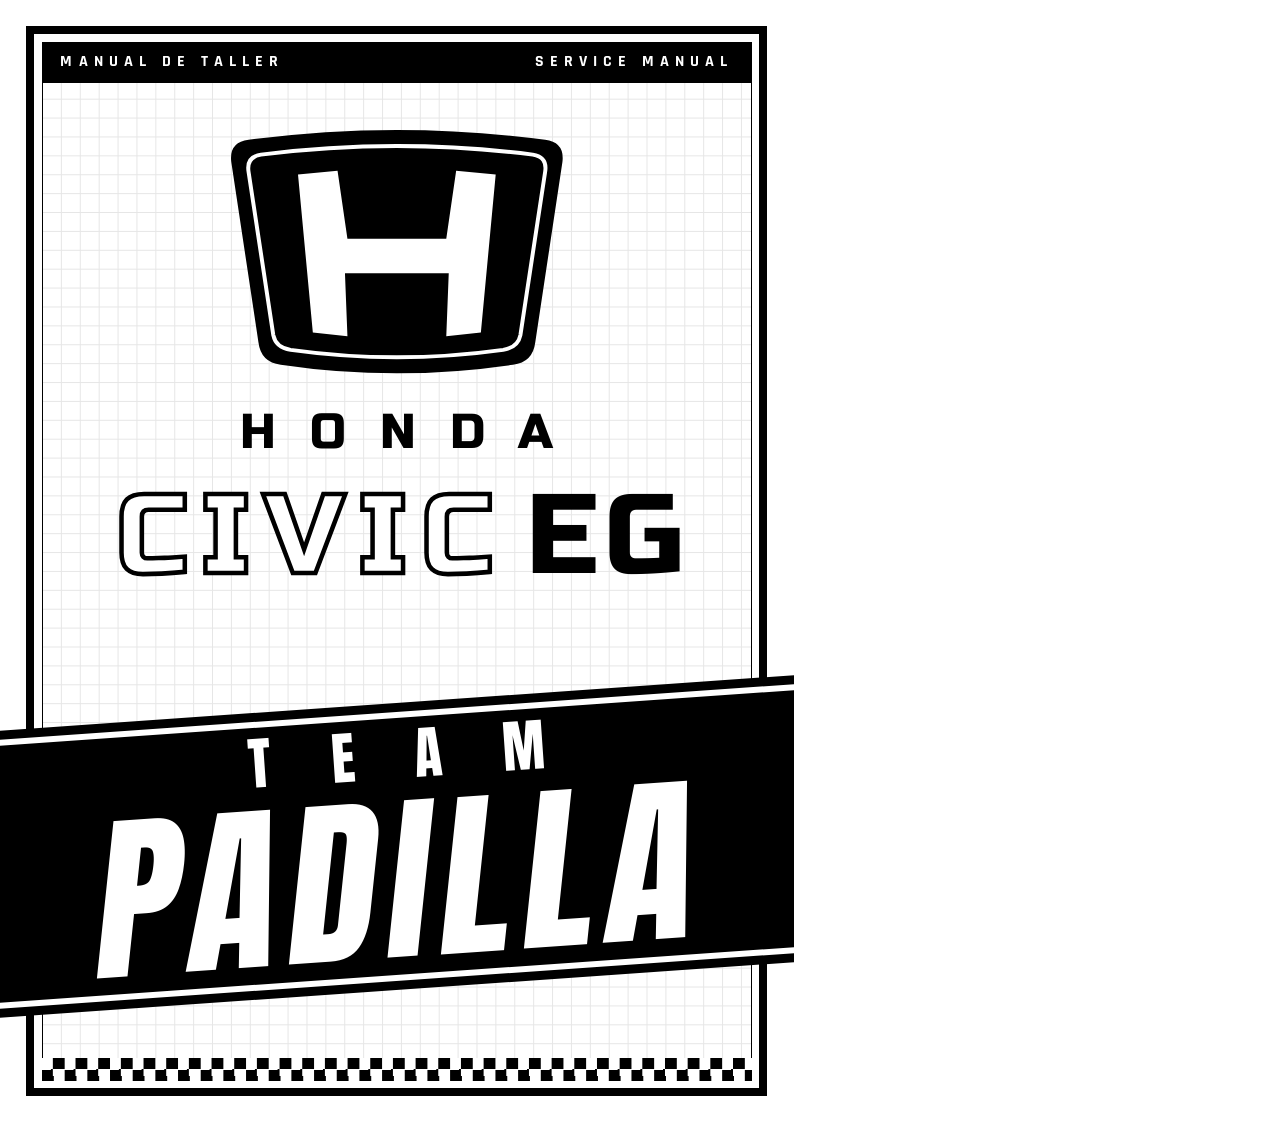
<file: manual-k20/portada/portada.html>
<!doctype html>
<html lang="es"><head><meta charset="utf-8">
<link rel="stylesheet" href="fuentes-local.css">
<style>
@page{size:A4;margin:0}
*{box-sizing:border-box;margin:0;padding:0}
html,body{width:210mm;height:297mm;background:#fff;color:#000;-webkit-print-color-adjust:exact;print-color-adjust:exact}
.page{position:relative;width:210mm;height:297mm;overflow:hidden;font-family:Rajdhani,sans-serif}
.marco{position:absolute;inset:7mm;border:2.2mm solid #000}
.marco2{position:absolute;inset:11mm;border:.4mm solid #000}
.rejilla{position:absolute;inset:11mm;background-image:linear-gradient(#e6e6e6 .2mm,transparent .2mm),linear-gradient(90deg,#e6e6e6 .2mm,transparent .2mm);background-size:5mm 5mm}
.top{position:absolute;left:11mm;right:11mm;top:11mm;height:11mm;background:#000;color:#fff;display:flex;justify-content:space-between;align-items:center;padding:0 5mm;font:700 4.2mm/1 Rajdhani;letter-spacing:1.6mm}
.c{position:absolute;left:0;right:0;text-align:center}
.emb{top:33mm}
.eg{color:#000;-webkit-text-stroke:0;margin-left:5mm;letter-spacing:2mm}
.honda{top:108mm;font:400 13mm/1 'Russo One';letter-spacing:9mm;padding-left:9mm}
.civic{top:127mm;font:400 30mm/1 'Russo One';letter-spacing:4mm;padding-left:4mm;color:#fff;-webkit-text-stroke:1.2mm #000}
.sub{top:105.5mm;font:700 5.2mm/1 Rajdhani;letter-spacing:1.5mm}
.sub b{background:#000;color:#fff;padding:.8mm 2.5mm;margin:0 1.5mm}
.banda{position:absolute;left:-6mm;right:-6mm;top:186mm;height:76mm;background:#000;transform:skewY(-4deg)}
.banda:before,.banda:after{content:"";position:absolute;left:0;right:0;height:1.6mm;background:#fff}
.banda:before{top:2.4mm}.banda:after{bottom:2.4mm}
.team{top:192mm;font:400 15mm/1 Anton;letter-spacing:16mm;color:#fff;transform:rotate(-4deg);padding-left:16mm}
.padilla{top:208mm;font:400 48mm/1.05 Anton;letter-spacing:3mm;color:#fff;transform:rotate(-4deg) skewX(-10deg);padding-left:3mm}
.coche{top:180mm;left:0;right:0}
.badges{top:224.5mm;display:flex;justify-content:center;gap:3mm}
.bd{border:.7mm solid #000;font:700 4.8mm/1 Rajdhani;letter-spacing:1.2mm;padding:1.6mm 3mm 1.2mm}
.bd.n{background:#000;color:#fff}
.cap{position:absolute;left:20mm;right:20mm;top:236mm;display:grid;grid-template-columns:1fr 1fr;column-gap:10mm;row-gap:.8mm;font:600 3.6mm/1.1 Rajdhani;letter-spacing:.3mm}
.cap span{display:flex;gap:2mm;border-bottom:.25mm dotted #000;padding-bottom:.6mm}
.cap i{font-style:normal;font-weight:700;width:6mm}
.datos{position:absolute;left:20mm;right:20mm;top:265.5mm;display:grid;grid-template-columns:1.2fr 1fr 1.4fr;gap:5mm;font:700 3.2mm/1 Rajdhani;letter-spacing:.6mm}
.datos div{border-bottom:.4mm solid #000;padding-bottom:6mm}
.cuadros{position:absolute;bottom:11mm;left:11mm;right:11mm;height:6mm;background-image:conic-gradient(#000 25%,#fff 0 50%,#000 0 75%,#fff 0);background-size:6mm 6mm}
.esq{position:absolute;font:700 2.8mm/1 Rajdhani;letter-spacing:.8mm}
</style></head><body><div class="page">
<div class="rejilla"></div>
<div class="marco"></div><div class="marco2"></div>
<div class="top"><span>MANUAL DE TALLER</span><span>SERVICE MANUAL</span></div>

<!-- Emblema -->
<div class="c emb"><svg width="92mm" height="68mm" viewBox="0 0 140 104">
  <path d="M10 6 Q70 -2 130 6 Q138 7 137 15 L126 88 Q125 96 117 97 Q70 104 23 97 Q15 96 14 88 L3 15 Q2 7 10 6 Z" fill="#000"/>
  <path d="M15 12 Q70 5 125 12 Q131 13 130 19 L120 85 Q119 90 113 91 Q70 97 27 91 Q21 90 20 85 L10 19 Q9 13 15 12 Z" fill="none" stroke="#fff" stroke-width="1.6"/>
  <path d="M30 20 L46 18.5 L50 46 L90 46 L94 18.5 L110 20 L104 84 L90 85.5 L91 60 L49 60 L50 85.5 L36 84 Z" fill="#fff"/>
</svg></div>

<div class="c honda">HONDA</div>
<div class="c civic">CIVIC<span class="eg">EG</span></div>


<div class="banda"></div>
<div class="c team">TEAM</div>
<div class="c padilla">PADILLA</div>






<div class="cuadros"></div>
</div></body></html>
</file>
<file: manual-k20/portada/fuentes-local.css>
/* vietnamese */
@font-face {
  font-family: 'Anton';
  font-style: normal;
  font-weight: 400;
  src: url(f/1Ptgg87LROyAm3K8-C8QSw.woff2) format('woff2');
  unicode-range: U+0102-0103, U+0110-0111, U+0128-0129, U+0168-0169, U+01A0-01A1, U+01AF-01B0, U+0300-0301, U+0303-0304, U+0308-0309, U+0323, U+0329, U+1EA0-1EF9, U+20AB;
}
/* latin-ext */
@font-face {
  font-family: 'Anton';
  font-style: normal;
  font-weight: 400;
  src: url(f/1Ptgg87LROyAm3K9-C8QSw.woff2) format('woff2');
  unicode-range: U+0100-02BA, U+02BD-02C5, U+02C7-02CC, U+02CE-02D7, U+02DD-02FF, U+0304, U+0308, U+0329, U+1D00-1DBF, U+1E00-1E9F, U+1EF2-1EFF, U+2020, U+20A0-20AB, U+20AD-20C4, U+2113, U+2C60-2C7F, U+A720-A7FF;
}
/* latin */
@font-face {
  font-family: 'Anton';
  font-style: normal;
  font-weight: 400;
  src: url(f/1Ptgg87LROyAm3Kz-C8.woff2) format('woff2');
  unicode-range: U+0000-00FF, U+0131, U+0152-0153, U+02BB-02BC, U+02C6, U+02DA, U+02DC, U+0304, U+0308, U+0329, U+2000-206F, U+20AC, U+2122, U+2191, U+2193, U+2212, U+2215, U+FEFF, U+FFFD;
}
/* devanagari */
@font-face {
  font-family: 'Rajdhani';
  font-style: normal;
  font-weight: 600;
  src: url(f/LDI2apCSOBg7S-QT7pbYF_Oqeef2kg.woff2) format('woff2');
  unicode-range: U+0900-097F, U+1CD0-1CF4, U+1CF7-1CF9, U+200C-200D, U+20A8, U+20B9, U+20F0, U+25CC, U+A830-A839, U+A8E0-A8FF, U+11B00-11B0A;
}
/* latin-ext */
@font-face {
  font-family: 'Rajdhani';
  font-style: normal;
  font-weight: 600;
  src: url(f/LDI2apCSOBg7S-QT7pbYF_Oleef2kg.woff2) format('woff2');
  unicode-range: U+0100-02BA, U+02BD-02C5, U+02C7-02CC, U+02CE-02D7, U+02DD-02FF, U+0304, U+0308, U+0329, U+1D00-1DBF, U+1E00-1E9F, U+1EF2-1EFF, U+2020, U+20A0-20AB, U+20AD-20C4, U+2113, U+2C60-2C7F, U+A720-A7FF;
}
/* latin */
@font-face {
  font-family: 'Rajdhani';
  font-style: normal;
  font-weight: 600;
  src: url(f/LDI2apCSOBg7S-QT7pbYF_Oreec.woff2) format('woff2');
  unicode-range: U+0000-00FF, U+0131, U+0152-0153, U+02BB-02BC, U+02C6, U+02DA, U+02DC, U+0304, U+0308, U+0329, U+2000-206F, U+20AC, U+2122, U+2191, U+2193, U+2212, U+2215, U+FEFF, U+FFFD;
}
/* devanagari */
@font-face {
  font-family: 'Rajdhani';
  font-style: normal;
  font-weight: 700;
  src: url(f/LDI2apCSOBg7S-QT7pa8FvOqeef2kg.woff2) format('woff2');
  unicode-range: U+0900-097F, U+1CD0-1CF4, U+1CF7-1CF9, U+200C-200D, U+20A8, U+20B9, U+20F0, U+25CC, U+A830-A839, U+A8E0-A8FF, U+11B00-11B0A;
}
/* latin-ext */
@font-face {
  font-family: 'Rajdhani';
  font-style: normal;
  font-weight: 700;
  src: url(f/LDI2apCSOBg7S-QT7pa8FvOleef2kg.woff2) format('woff2');
  unicode-range: U+0100-02BA, U+02BD-02C5, U+02C7-02CC, U+02CE-02D7, U+02DD-02FF, U+0304, U+0308, U+0329, U+1D00-1DBF, U+1E00-1E9F, U+1EF2-1EFF, U+2020, U+20A0-20AB, U+20AD-20C4, U+2113, U+2C60-2C7F, U+A720-A7FF;
}
/* latin */
@font-face {
  font-family: 'Rajdhani';
  font-style: normal;
  font-weight: 700;
  src: url(f/LDI2apCSOBg7S-QT7pa8FvOreec.woff2) format('woff2');
  unicode-range: U+0000-00FF, U+0131, U+0152-0153, U+02BB-02BC, U+02C6, U+02DA, U+02DC, U+0304, U+0308, U+0329, U+2000-206F, U+20AC, U+2122, U+2191, U+2193, U+2212, U+2215, U+FEFF, U+FFFD;
}
/* cyrillic */
@font-face {
  font-family: 'Russo One';
  font-style: normal;
  font-weight: 400;
  src: url(f/Z9XUDmZRWg6M1LvRYsHOy8mJrrg.woff2) format('woff2');
  unicode-range: U+0301, U+0400-045F, U+0490-0491, U+04B0-04B1, U+2116;
}
/* latin-ext */
@font-face {
  font-family: 'Russo One';
  font-style: normal;
  font-weight: 400;
  src: url(f/Z9XUDmZRWg6M1LvRYsHOwcmJrrg.woff2) format('woff2');
  unicode-range: U+0100-02BA, U+02BD-02C5, U+02C7-02CC, U+02CE-02D7, U+02DD-02FF, U+0304, U+0308, U+0329, U+1D00-1DBF, U+1E00-1E9F, U+1EF2-1EFF, U+2020, U+20A0-20AB, U+20AD-20C4, U+2113, U+2C60-2C7F, U+A720-A7FF;
}
/* latin */
@font-face {
  font-family: 'Russo One';
  font-style: normal;
  font-weight: 400;
  src: url(f/Z9XUDmZRWg6M1LvRYsHOz8mJ.woff2) format('woff2');
  unicode-range: U+0000-00FF, U+0131, U+0152-0153, U+02BB-02BC, U+02C6, U+02DA, U+02DC, U+0304, U+0308, U+0329, U+2000-206F, U+20AC, U+2122, U+2191, U+2193, U+2212, U+2215, U+FEFF, U+FFFD;
}
</file>
